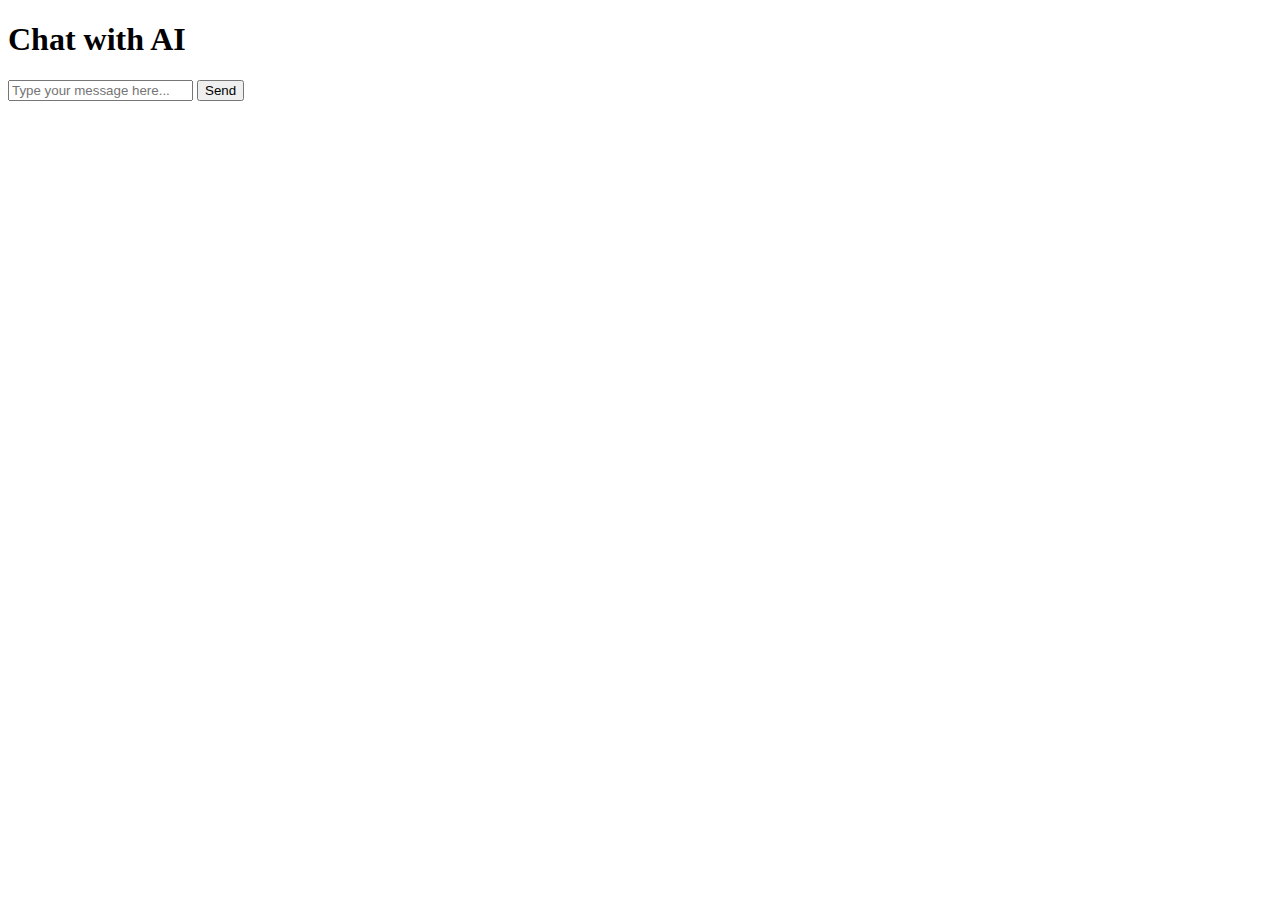
<file: index.html>
<!DOCTYPE html>
<html lang="en">
<head>
    <meta charset="UTF-8">
    <meta name="viewport" content="width=device-width, initial-scale=1.0">
    <title>Chat with AI</title>
</head>
<body>
    <h1>Chat with AI</h1>
    <input type="text" id="userInput" placeholder="Type your message here...">
    <button onclick="sendMessage()">Send</button>
    <div id="response"></div>

    <script>
        function sendMessage() {
            const userInput = document.getElementById('userInput').value;
            console.log(`User input: ${userInput}`);
            fetch('/chat', {
                method: 'POST',
                headers: {
                    'Content-Type': 'application/json'
                },
                body: JSON.stringify({ message: userInput })
            })
            .then(response => {
                if (!response.ok) {
                    throw new Error('Network response was not ok ' + response.statusText);
                }
                return response.json();
            })
            .then(data => {
                console.log(`AI response: ${data.response}`);
                document.getElementById('response').innerText = data.response;
            })
            .catch(error => {
                console.error('Error:', error);
                document.getElementById('response').innerText = 'An error occurred: ' + error;
            });
        }
    </script>
</body>
</html>
</file>
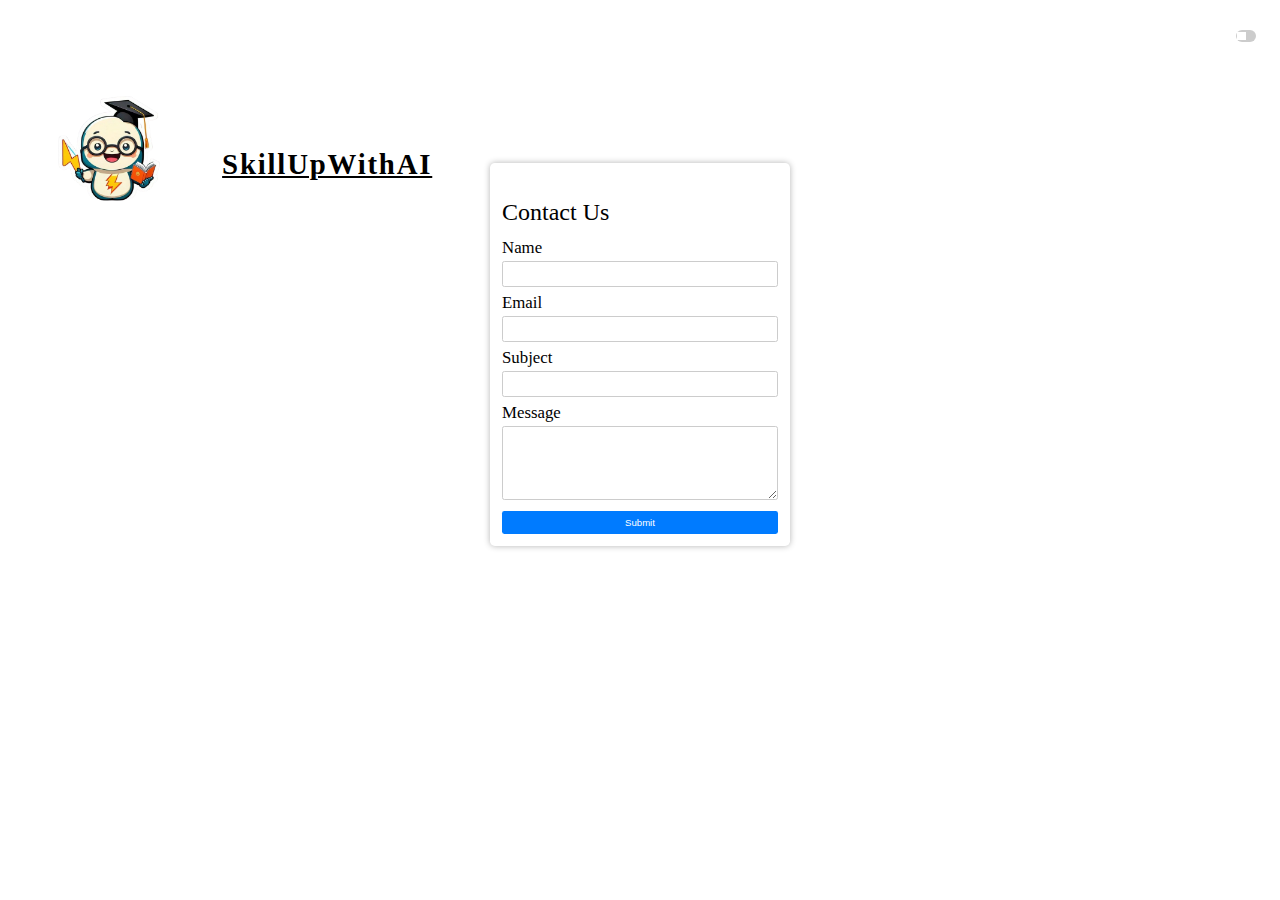
<file: contact.html>
<!DOCTYPE html>
<html lang="en">
<head>
    <meta charset="UTF-8">
    <meta name="viewport" content="width=device-width, initial-scale=1.0">
    <title>Registration Form with Dark/Light Mode</title>
    <link rel="stylesheet" href="style1.css">
</head>
<body>
    <header>
        <nav>
    <div class="logo">
        <img src="logo_1.png" alt="">
        <p><b><u>SkillUpWithAI</u></b></p>
    </div>
    
</nav><br><br></header>
    <div class="theme-switch">
        <label class="switch">
            <input type="checkbox" id="theme-toggle">
            <span class="slider round"></span>
        </label>
    </div>
    <div class="container">
        <p style="font-size: 40px;">Contact Us</p>
        <form action="/submit-form" method="post" style="font-size: 28px;">
            <label for="name">Name</label>
            <input type="text" id="name" name="name" required>

            <label for="email">Email</label>
            <input type="email" id="email" name="email" required>

            <label for="subject">Subject</label>
            <input type="text" id="subject" name="subject" required>

            <label for="message">Message</label>
            <textarea id="message" name="message" rows="5" required></textarea>

            <button type="submit">Submit</button>
        </form>
    </div>
    <script src="script.js"></script>
</body>
</html>
</file>
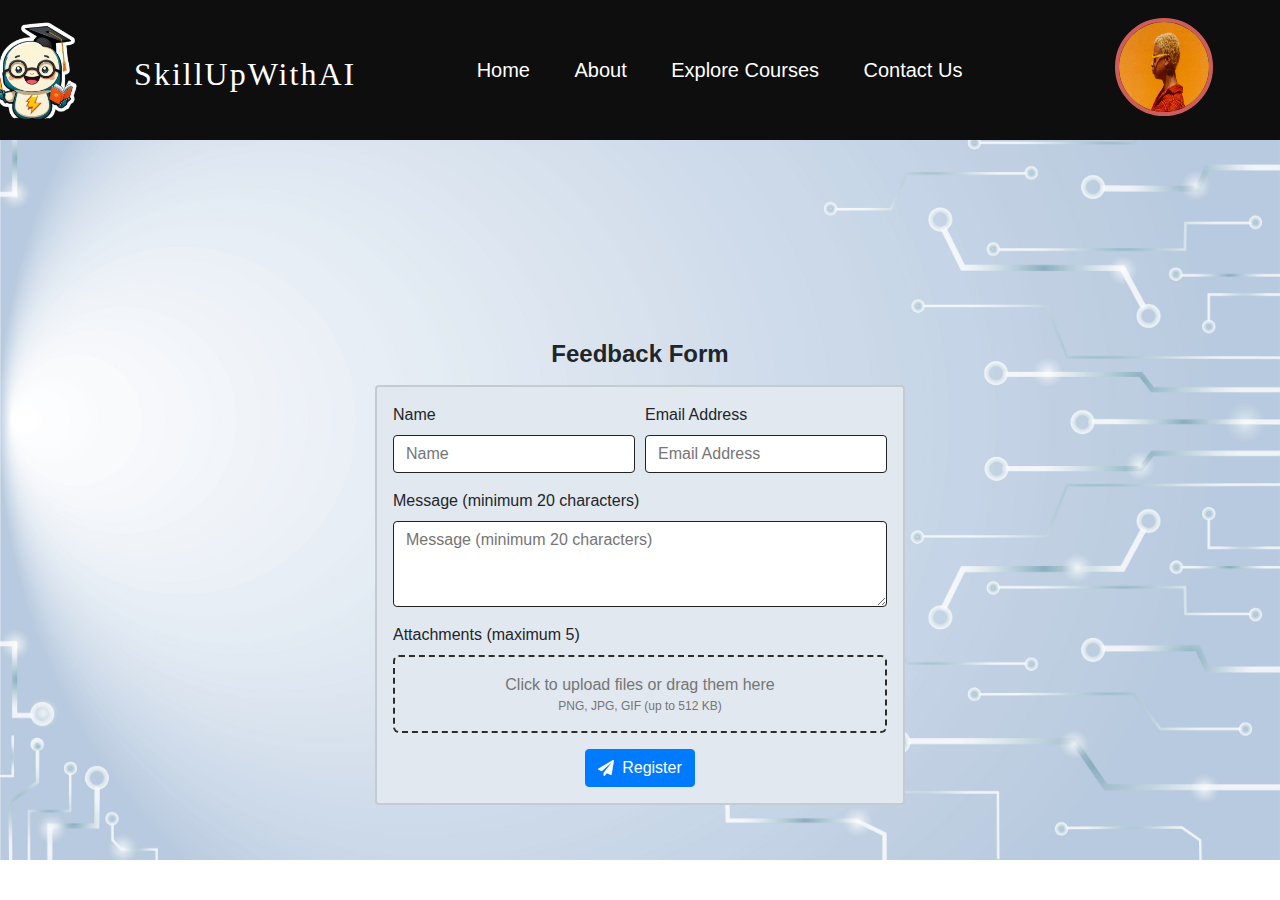
<file: feedback.html>
<!DOCTYPE html>
<html lang="en">
<head>
  <meta charset="utf-8">
  <title>Feedback Form</title>
  <link rel="stylesheet" href="form-processing.css">
</head>
<body>
  <header>
    <nav>
        <div class="logo">
            <img src="logo_1.png" alt="">
            <p>SkillUpWithAI</p>
        </div>
        <div class="menu">
            <a href="index.html">Home</a>
            <a href="#about">About</a>
            <a href="course.html">Explore Courses</a>
            <a href="contact.html">Contact Us</a>
        </div>
        <div class="dash">
          <a href="student_portal_dashboard_thumbnail.html"><img src="frame_19.jpeg"></a>
        </div>
    </nav>
</div>
</header>
  <div class="container">
    <h1 style="margin-top:200px;"><b>Feedback Form</b></h1>
    <div class="form-container form__wrapper">
      <!-- Feedback Form -->
      <form id="feedback-form" action="form-processing.php" enctype="multipart/form-data" novalidate>
        <div class="form-row">
          <!-- User Name -->
          <div class="form-group">
            <label for="name" class="control-label">Name</label>
            <input id="name" type="text" name="name" class="form-control" value="" placeholder="Name" minlength="2" maxlength="30" required="required" required>
            <div class="invalid-feedback"></div>
          </div>
          <!-- User Email -->
          <div class="form-group">
            <label for="email" class="control-label">Email Address</label>
            <input id="email" type="email" name="email" required="required" class="form-control" value="" placeholder="Email Address" aria-required>
            <div class="invalid-feedback"></div>
          </div>
        </div>
        <!-- User Message -->
        <div class="form-group">
          <label for="message" class="control-label">Message (minimum 20 characters)</label>
          <textarea id="message" name="message" class="form-control" rows="3" placeholder="Message (minimum 20 characters)" minlength="20" maxlength="500" required="required"></textarea>
          <div class="invalid-feedback"></div>
        </div>

        <!-- Attachments -->
        <div class="form-group form-attach" data-count="5">
          <div class="form-attach__label">Attachments (maximum <span class="form-attach__count">5</span>)</div>
          <div class="form-attach__wrapper">
            <input type="file" name="attach[]" multiple required>
            <div class="form-attach__description">
              <div>Click to upload files or drag them here</div>
              <div class="text-sm">PNG, JPG, GIF (up to 512 KB)</div>
            </div>
            <div class="form-attach__items"></div>
          </div>
          <div class="invalid-feedback"></div>
        </div>
        <center>
        <button type="submit" class="submit-btn"><a href="#" style="text-decoration: none; color:white;">Register</a></button>
</center>
              </form>
              <div class="form-success form-success_hide">
                <div class="form-success__message">Form submitted successfully. Click <button type="button" class="form-success__btn">here</button> if you need to submit another form.</div>
              </div>
              
              </div>
              
              <script>/*!
                * Форма обратной связи (https://github.com/itchief/feedback-form)
                * Описание: https://itchief.ru/php/feedback-form
                * Copyright 2016-2022 Alexander Maltsev
                * Licensed under MIT (https://github.com/itchief/feedback-form/blob/master/LICENSE)
                */
               
               class ItcSubmitForm {
               
                 static instances = [];
               
                 static getOrCreateInstance(target, config) {
                   const elForm = typeof target === 'string' ? document.querySelector(target) : target;
                   const found = this.instances.find(el => el.target === elForm);
                   if (found) {
                     return found.instance;
                   }
                   const form = new this(elForm, config);
                   this.instances.push({target: elForm, instance: form});
                   return this;
                 }
               
                 constructor(target, config = {}) {
                   this._attach = {
                     index: 0,
                     maxItems: config['attachMaxItems'] || 5,
                     maxFileSize: config['attachMaxFileSize'] || 512, // максимальный размер файла
                     ext: config['attachExt'] || ['jpg', 'jpeg', 'bmp', 'gif', 'png'], // дефолтные допустимые расширения для файлов
                     items: []
                   };
                   this._isCheckValidationOnClient = config['isCheckValidationOnClient'] !== false;
                   this._elForm = target;
                   this._init();
                 }
               
                 // проверка расширения файла
                 static _checkExt(filename, ext) {
                   // расширение файла
                   const extFile = filename.slice(((filename.lastIndexOf('.') - 1) >>> 0) + 2);
                   // проверка на соответствие допустимому
                   return ext.indexOf(extFile.toLowerCase()) !== -1;
                 }
               
                 // статический метод для получения шаблона form-attach__item
                 static _getAttachTemplate(id, file, target) {
                   const itemImg = target ? `<img class="form-attach__image" src="${target.result}" alt="${file.name}"></img>` : '';
                   return `<div class="form-attach__item" data-index="${id}" data-id="${id}">
                     ${itemImg}
                     <div class="form-attach__name">${file.name}</div>
                     <div class="form-attach__size">${(file.size / 1024).toFixed(1)}Кб</div>
                     <div class="form-attach__link" data-id="${id}">×</div>
                   </div>`;
                 }
               
                 // получение новой капчи
                 _reloadСaptcha() {
                   var captchaImg = this._elForm.querySelector('.form-captcha__image');
                   var captchaSrc = captchaImg.getAttribute('data-src');
                   var captchaPrefix = captchaSrc.indexOf('?id') !== -1 ? '&rnd=' : '?rnd=';
                   var captchaNewSrc = captchaSrc + captchaPrefix + new Date().getTime();
                   captchaImg.setAttribute('src', captchaNewSrc);
                 }
               
                 // установка статуса валидации
                 _setStateValidaion(input, state, message) {
                   const className = state === 'success' ? 'is-valid' : 'is-invalid';
                   const text = state === 'success' ? '' : message;
                   if (input.classList.contains('form-attach__item')) {
                     input.setAttribute('title', text);
                     input.classList.add(className);
                     return;
                   }
                   input.classList.remove('is-valid');
                   input.classList.remove('is-invalid');
                   input.closest('.form-group').querySelector('.invalid-feedback').textContent = '';
                   if (state === 'error' || state === 'success') {
                     input.classList.add(className);
                     input.closest('.form-group').querySelector('.invalid-feedback').textContent = text;
                   }
                 }
               
                 // валидация формы
                 _checkValidity() {
                   let valid = true;
                   // input, textarea
                   this._elForm.querySelectorAll('input, textarea').forEach(el => {
                     if (el.type === 'file') {
                       return;
                     }
                     if (el.checkValidity()) {
                       this._setStateValidaion(el, 'success');
                     } else {
                       this._setStateValidaion(el, 'error', el.validationMessage);
                       valid = false;
                     }
                   })
                   // attach
                   const elAttach = this._elForm.querySelector('.form-attach');
                   if (elAttach) {
                     elAttach.classList.remove('is-invalid');
                     elAttach.querySelector('.invalid-feedback').textContent = '';
                     const isRequired = elAttach.querySelector('[type="file"]').required;
                     if (isRequired && this._attach.items.length === 0) {
                       elAttach.classList.add('is-invalid');
                       elAttach.querySelector('.invalid-feedback').textContent = 'Заполните это поле.';
                     }
                   }
                   this._attach.items.forEach((item) => {
                     const elAttach = this._elForm.querySelector('.form-attach__item[data-index="' + item.index + '"]');
                     if (item.file.size > this._attach.maxFileSize * 1024) {
                       this._setStateValidaion(elAttach, 'error', `Размер файла больше ${this._attach.maxFileSize}Кб`);
                       valid = false;
                     } else if (!this.constructor._checkExt(item.file.name, this._attach.ext)) {
                       this._setStateValidaion(elAttach, 'error', 'Тип не является допустимым');
                       valid = false;
                     } else {
                       this._setStateValidaion(elAttach, 'success', '');
                     }
                   })
                   return valid;
                 }
               
                 // собираем данные для отправки на сервер
                 _getFormData() {
                   const formData = new FormData(this._elForm);
                   formData.delete('attach[]');
                   this._attach.items.forEach(item => {
                     formData.append('attach[]', item.file);
                   });
                   return formData;
                 };
               
                 // при получении успешного ответа от сервера
                 _successXHR(data) {
                   const elAttach = this._elForm.querySelector('.form-attach');
                   if (elAttach) {
                     elAttach.classList.remove('is-invalid');
                     elAttach.querySelector('.invalid-feedback').textContent = '';
                   }
                   this._elForm.querySelectorAll('input, textarea').forEach(el => {
                     this._setStateValidaion(el);
                   });
               
                   // при успешной отправки формы
                   if (data['result'] === 'success') {
                     this._elForm.dispatchEvent(new Event('itc.successSendForm', {bubbles: true}));
                     return;
                   }
               
                   this._elForm.querySelector('.form-error').classList.add('form-error_hide');
                   // this._elForm.querySelector('.form-error').classList.remove('form-error_hidden');
               
                   if (!Object.keys(data['errors']).length) {
                     this._elForm.querySelector('.form-error').textContent = 'При отправке сообщения произошла ошибка. Пожалуйста, попробуйте ещё раз позже.';
                   } else {
                     this._elForm.querySelector('.form-error').textContent = 'В форме содержатся ошибки!';
                   }
               
                   this._elForm.querySelector('.form-error').classList.remove('form-error_hide');
               
                   // выводим ошибки
                   for (let key in data['errors']) {
                     if (key === 'attach') {
                       const attachs = data['errors'][key];
                       if (typeof attachs === 'string') {
                         if (elAttach.querySelector('[type="file"]').required) {
                           elAttach.classList.add('is-invalid');
                           elAttach.querySelector('.invalid-feedback').textContent = attachs;
                         }
                       } else {
                         for (let attach in attachs) {
                           const index = this._attach.items[attach].index;
                           const elAttach = this._elForm.querySelector('.form-attach__item[data-index="' + index + '"]');
                           this._setStateValidaion(elAttach, 'error', attachs[attach]);
                         }
                       }
                     } else {
                       key === 'captcha' ? this._reloadСaptcha() : null;
                       const el = this._elForm.querySelector('[name="' + key + '"]');
                       el ? this._setStateValidaion(el, 'error', data['errors'][key]) : null;
                     }
                   }
                   // к полям, отвечающим требованиям, добавляем класс is-valid
                   this._elForm.querySelectorAll('.form-attach__item:not(.is-invalid), input:not(.is-invalid), textarea:not(.is-invalid)').forEach(el => {
                     this._setStateValidaion(el, 'success', '');
                   })
               
                   data['logs'].forEach((message) => {
                     console.log(message);
                   });
               
                   // устанавливаем фокус на не валидный элемент
                   const elInvalid = this._elForm.querySelector('.is-invalid');
                   if (elInvalid) {
                     if (elInvalid.classList.contains('form-attach')) {
                       elInvalid.querySelector('input[type="file"]').focus();
                     } else {
                       elInvalid.focus();
                     }
                   }
                 }
               
                 _errorXHR() {
                   this._elForm.querySelector('.form-error').classList.remove('d-none');
                 }
               
                 // отправка формы
                 _onSubmit() {
                   this._elForm.dispatchEvent(new Event('before-send'));
                   if (this._isCheckValidationOnClient) {
                     if (!this._checkValidity()) {
                       const elInvalid = this._elForm.querySelector('.is-invalid');
                       if (elInvalid) {
                         if (elInvalid.classList.contains('form-attach')) {
                           elInvalid.querySelector('input[type="file"]').focus();
                         } else {
                           elInvalid.focus();
                         }
                       }
                       return;
                     }
                   }
               
                   const submitWidth = this._elForm.querySelector('[type="submit"]').getBoundingClientRect().width;
                   const submitHeight = this._elForm.querySelector('[type="submit"]').getBoundingClientRect().height;
                   this._elForm.querySelector('[type="submit"]').textContent = '';
                   this._elForm.querySelector('[type="submit"]').disabled = true;
                   this._elForm.querySelector('[type="submit"]').style.width = `${submitWidth}px`;
                   this._elForm.querySelector('[type="submit"]').style.height = `${submitHeight}px`;
               
                   this._elForm.querySelector('.form-error').classList.add('form-error_hide');
               
                   var xhr = new XMLHttpRequest();
                   xhr.open('POST', this._elForm.action);
                   xhr.setRequestHeader('X-Requested-With', 'XMLHttpRequest');
                   xhr.responseType = 'json';
                   xhr.onload = () => {
                     this._elForm.querySelector('[type="submit"]').textContent = this._submitText;
                     this._elForm.querySelector('[type="submit"]').disabled = false;
                     this._elForm.querySelector('[type="submit"]').style.width = '';
                     this._elForm.querySelector('[type="submit"]').style.height = '';
                     if (xhr.status == 200) {
                       this._successXHR(xhr.response);
                     } else {
                       this._errorXHR();
                     }
                   }
                   xhr.send(this._getFormData());
                 };
               
                 // функция для инициализации
                 _init() {
                   const elFormAttachCount = this._elForm.querySelector('.form-attach__count');
                   elFormAttachCount ? elFormAttachCount.textContent = this._attach.maxItems : null;
                   this._submitText = this._elForm.querySelector('[type="submit"]').textContent;
                   this._addEventListener();
                 }
               
                 // добавляем обработчики для событий
                 _addEventListener() {
                   // обработка события submit
                   this._elForm.addEventListener('submit', (e) => {
                     e.preventDefault();
                     this._onSubmit();
                   });
                   // обработка события click
                   this._elForm.addEventListener('click', (e) => {
                     const target = e.target;
                     if (target.closest('.form-captcha__refresh')) {
                       e.preventDefault();
                       this._reloadСaptcha();
                     } else if (target.closest('.form-attach__link')) {
                       const el = target.closest('.form-attach__item');
                       const index = +el.dataset.index;
                       this._attach.items.forEach((item, i) => {
                         if (item['index'] === index) {
                           this._attach.items.splice(i, 1);
                           el.remove();
                           return;
                         }
                       });
                     }
                   })
                   // обработка события change
                   this._elForm.addEventListener('change', (e) => {
                     const target = e.target;
                     if (target.name !== 'attach[]') {
                       return;
                     }
                     for (let i = 0, length = target.files.length; i < length; i++) {
                       if (this._attach.items.length >= this._attach.maxItems) {
                         target.value = '';
                         break;
                       }
                       const index = this._attach.index++;
                       const file = target.files[i];
                       this._attach.items.push({
                         index,
                         file
                       });
                       if (file.type.match(/image.*/)) {
                         const reader = new FileReader();
                         reader.readAsDataURL(file);
                         reader.addEventListener('load', (e) => {
                           this._elForm.querySelector('.form-attach__items').innerHTML += this.constructor._getAttachTemplate(index, file, e.target);
                         });
                       } else {
                         this._elForm.querySelector('.form-attach__items').innerHTML += this.constructor._getAttachTemplate(index, file);
                       }
                     }
                     target.value = '';
                   });
                 }
                 // сброс формы
                 reset() {
                   if (this._elForm.querySelector('.form-error')) {
                     this._elForm.querySelector('.form-error').classList.add('form-error_hide');
                   }
                   this._elForm.reset();
                   this._elForm.querySelectorAll('input, textarea').forEach(el => {
                     this._setStateValidaion(el);
                   });
                   document.querySelector('[name="captcha"]') ? this._reloadСaptcha() : null;
                   if (this._elForm.querySelector('.form-attach')) {
                     this._attach['index'] = 0;
                     this._attach['items'] = [];
                     this._elForm.querySelector('.form-attach__items').textContent = '';
                     if (this._elForm.querySelector('.is-invalid')) {
                       this._elForm.querySelector('.is-invalid').classList.remove('is-invalid');
                     }
                   }
                 }
               }
               </script>
              <script>
                /*
                  attachMaxItems: 3,
                  attachMaxFileSize: 128,
                  attachExt: ['png', 'jpg']
                */
              
                ItcSubmitForm.getOrCreateInstance('form');
              
                document.addEventListener('itc.successSendForm', (e) => {
                  const el = e.target.closest('.form-container').querySelector('.form-success');
                  el.classList.remove('form-success_hide');
                });
              
                // when clicking on .form-success__btn
                document.querySelector('.form-success__btn').addEventListener('click', (e) => {
                  const el = e.target.closest('.form-container').querySelector('form');
                  const form = ItcSubmitForm.getOrCreateInstance(el);
                  form.reset();
                  e.target.closest('.form-container').querySelector('.form-success').classList.add('form-success_hide');
                });
              
              </script>
              </div>
              </div>
              </body>
              </html>
</file>
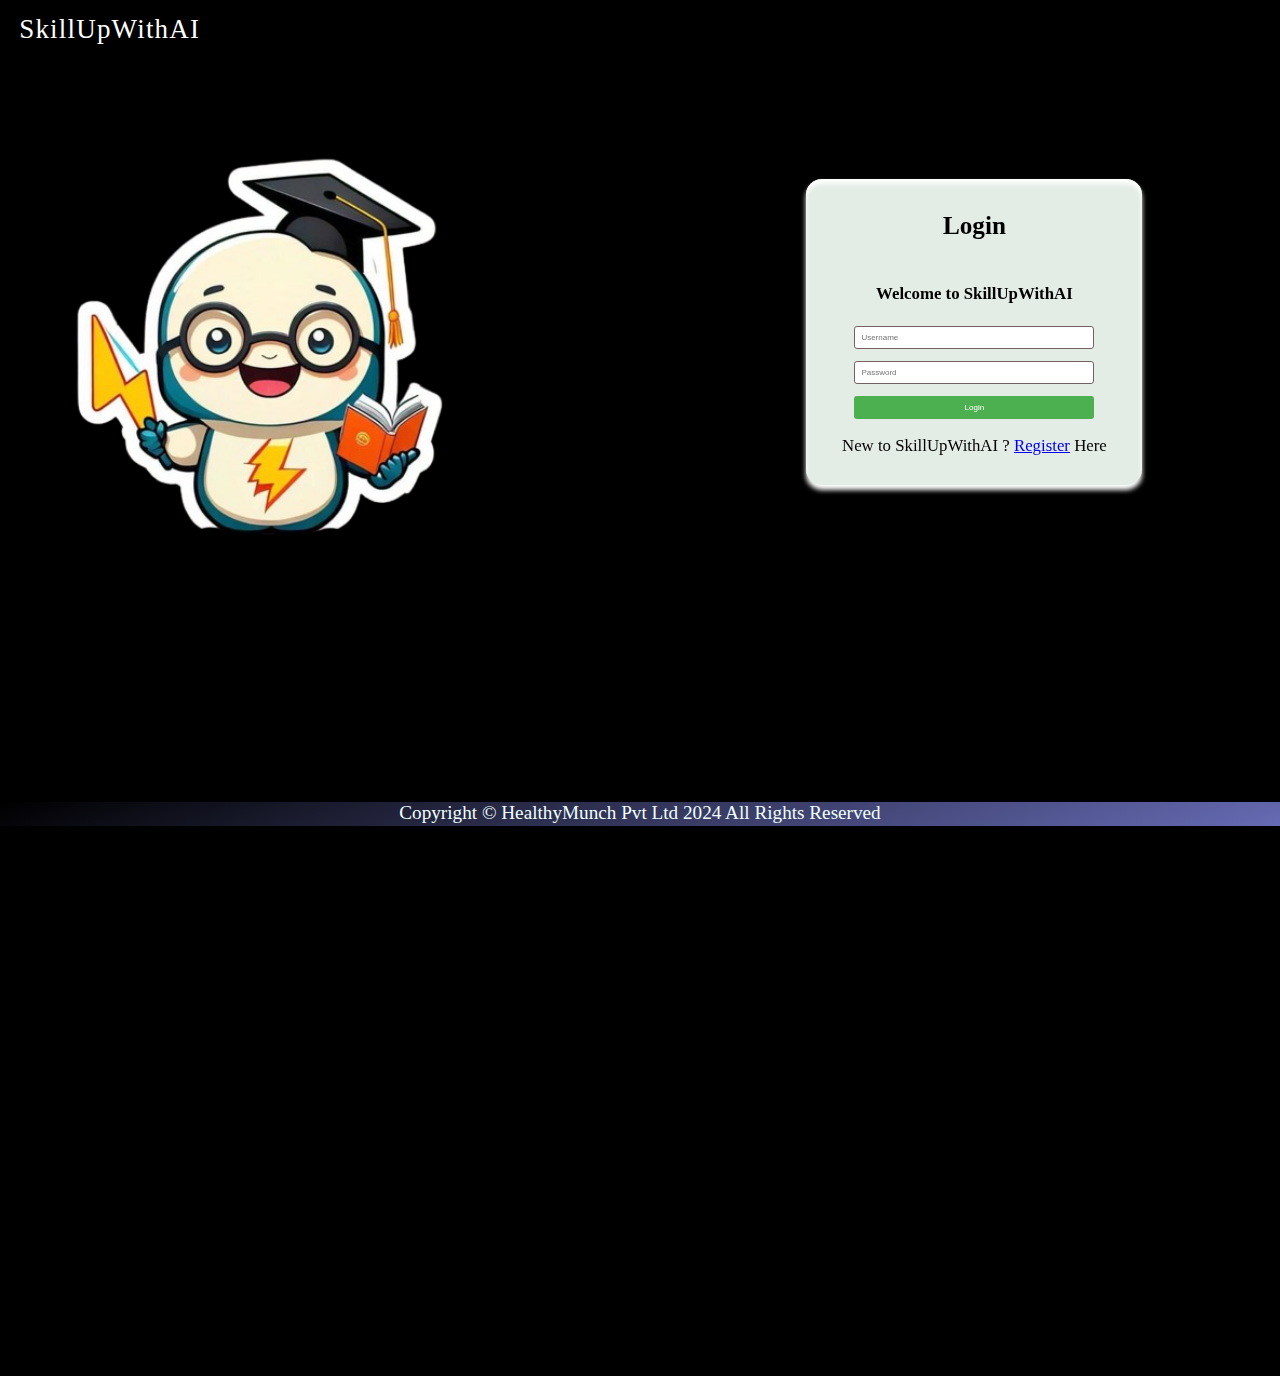
<file: login.html>
<!DOCTYPE html>
<html>
<head>
<style>
body {
  zoom: 0.6;
  margin: 0;
  background-color: black;
  font-family: 'Times New Roman', Times, serif;
}

.container {
  display: flex;
  height: 96vh;
}

.logo-section {
  background-color: black;
  width: 50%;
}


.login-section {
  background-color: rgb(15, 14, 14);
  width: 50%;
  padding: 30px;
  display: flex;
  flex-direction: column;
  justify-content: center;
  align-items: center;
}
.login{
  box-shadow: inset 0rem 0.5rem 0.5rem 0rem white, 0rem 0.5rem 0.5rem 0rem white;
  backdrop-filter: blur(0.1rem);
  font-size: 28px;
  width: 500px;
  height: 450px;
  background: rgb(228, 236, 230);
  border-radius: 5%;
  margin-top: 14%;
  margin-left: 13%;}

.login-form {
  display: flex;
  flex-direction: column;
  width: 100%;
  max-width: 400px;
}

.input-field {
  margin-bottom: 20px;
  padding: 10px;
  border: 1px solid #756161;
  border-radius: 5px;
}

.login-button {
  background-color: #4CAF50;
  color: white;
  padding: 12px 20px;
  border: none;
  border-radius: 5px;
  cursor: pointer;
}
.logo-section p{
    font-size: 1.5em;
    letter-spacing: 2px;
    color: white;
    margin-left: 2rem;
    margin-top: 1.5rem;
    font-size: 45px;
    font-family: 'Times New Roman', Times, serif;
  }
footer{    width: 100%;
}

.footerBox{
    background-color: #000000;
    background-image: linear-gradient(160deg, #000000 0%, #666bb4 100%); 
    width: 100%;
    text-align: center;
    min-height: 40px;
}

.footerBox p {
    color: azure;
    font-size: 2rem;
}
.login-button a{
  text-decoration: none;
  color: white;
}
.login-button a:hover{
  color: rgb(124, 82, 82);

}
</style>
</head>
<body>

<div class="container">
  <div class="logo-section">
    <p>SkillUpWithAI</p>
    <img src="logo_1.png" alt="Logo" width="900">
  </div>
  <div class="login-section login">
    <h2>Login</h2>
    <h4>Welcome to SkillUpWithAI</h4>
    <form class="login-form" id="login-form">
      <input type="text" class="input-field" placeholder="Username">
      <input type="password" class="input-field" placeholder="Password">
      <button type="button" class="login-button" onclick="redirectToDashboard()">Login</button>
    </form>
    <p>New to SkillUpWithAI ? <a href="register.html">Register</a> Here</p>
  </div>
</div>
<script>
function redirectToDashboard() {
  window.location.href = "student_portal_dashboard_thumbnail.html";
}
</script>
<br><br><br><br><br><br><br><br><br><br><br><br><br><br><br><br><br><br><br><br><br><br><br><br>
<footer>
  <div class="footerBox">
       <p>
           Copyright  &copy; HealthyMunch Pvt Ltd 2024 All Rights Reserved
       </p>
  </div>
</footer>
</body>
</html>
</file>
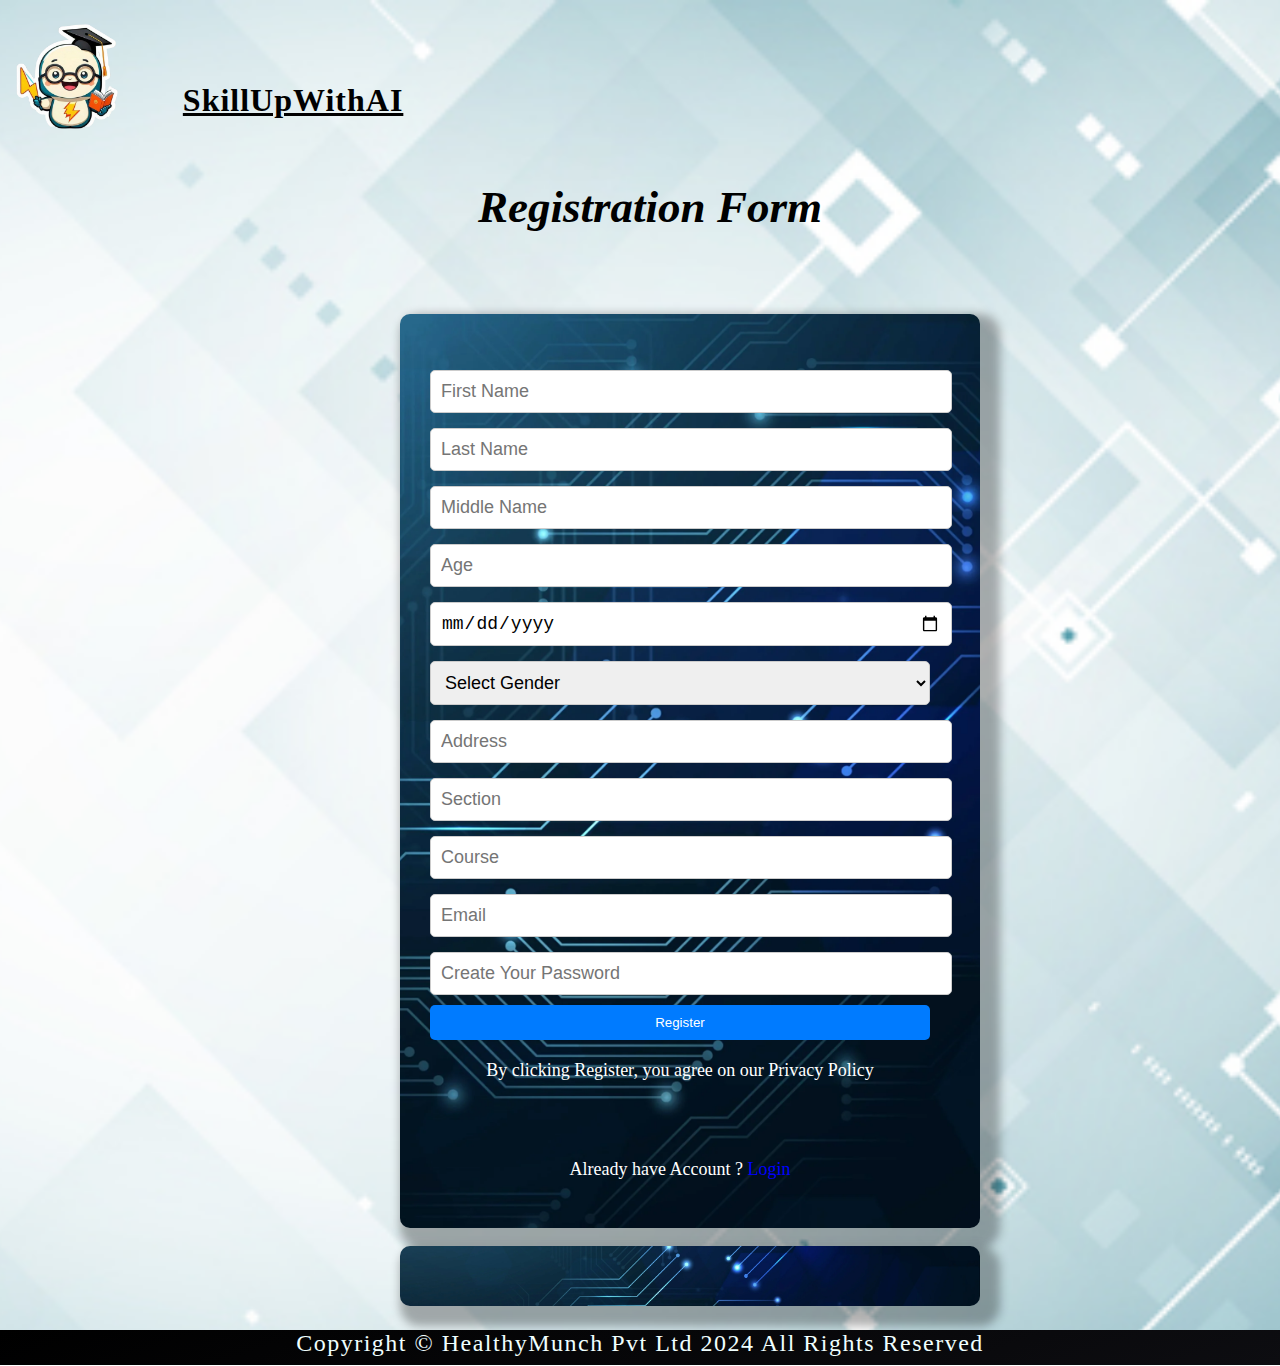
<file: register.html>
<!DOCTYPE html>
<html lang="en">
<head>
    <meta charset="UTF-8">
    <meta name="viewport" content="width=device-width, initial-scale=1.0">
    <title>Registration Form</title>
    <style>
        body{
            padding: 0;
            margin: 0;
            background-image: url('bg.jpg');
            background-size: cover; /* Add this line */
                background-position: center; /* Add this line */
                background-repeat: no-repeat; 
                font-family: 'Times New Roman', Times, serif;
        }
        .contain {
                font-family: 'Times New Roman', Times, serif;
                display: flex;
                justify-content: center;
                align-items: center;
                background-color: #f0f0f0;
                background-image: url('bg1.webp'); /* Add this line */
                background-size: cover; /* Add this line */
                background-position: center; /* Add this line */
                background-repeat: no-repeat; /* Add this line */
            
        }
        .form-container {
            justify-content: center;
            font-size: 18px;
            margin-left: 400px;
            background-color: mistyrose;
            border-radius: 10px;
            box-shadow: 10px 10px 10px 10px rgba(0.3, 0.3, 0.3, 0.3);
            padding: 30px;
            width: 500px;   
            padding-right: 50px; 
        }
        .form-container h1 {
            text-align: center;
            margin-top: 20px;
            color: goldenrod;
        }
        .form-container input[type="text"],
        .form-container input[type="number"],
        .form-container input[type="email"],
        .form-container input[type="date"],
        .form-container select,
        .form-container input[type="password"] {
            width: 100%;
            margin-right: 20px;
            font-size: 18px;
            padding: 10px;
            margin: 5px 0 10px 0;
            border: 1px solid #ccc;
            border-radius: 5px;
        }
        .form-container input[type="radio"] {
            margin: 0 5px;
        }
        .form-container label {
            display: block;
            margin: 5px 0;
        }
        .form-container .gender-label {
            display: inline-block;
            margin-right: 10px;
        }
        .form-container .submit-btn {
            background-color: #007BFF;
            color: #fff;
            border: none;
            padding: 10px 15px;
            text-align: center;
            display: block;
            width: 100%;
            border-radius: 5px;
            cursor: pointer;
        }
        .form-container .submit-btn:hover {
            background-color: #0056b3;
        }
        .form-container .privacy-policy {
            text-align: center;
            font-size: 18px;
            margin-top: 20px;
        }
        .logo{
            display: flex;
            margin-left: -55px;
          }
          .logo p{
            font-size: 2rem;
            letter-spacing: 1px;
            padding-top: 12%;
            padding-left: 9%;
            font-family: 'Times New Roman', Times, serif;
          }
          .logo img{
            width: 150px;
            height: 150px;
            margin-left: 50px;
          }
          nav{
            width: 100%;
            height: 100px;
            display: flex;
            color: black
          }
          footer{    width: 100%;
          }
          
          .footerBox{
              background-color: #000000;
              background-image: linear-gradient(160deg, #000000 0%, #0d0d11 100%); 
              width: 100%;
              text-align: center;
              min-height: 35px;
          }
          
          .footerBox p {
              color: azure;
              font-size: 24px;
              vertical-align: center;
              letter-spacing: 1.5px;
          }
          .form-group {
            margin-bottom: 20px;
        }

        .form-group label {
            display: block;
            margin-bottom: 5px;
        }

        .form-group select, .form-group input {
            width: 100%;
            padding: 10px;
            border: 1px solid #ddd;
            border-radius: 5px;
        }

        .form-group button {
            width: 100%;
            padding: 10px;
            background-color: #007bff;
            color: #fff;
            border: none;
            border-radius: 5px;
            cursor: pointer;
            font-size: 16px;
        }

        .form-group button:hover {
            background-color: #0056b3;
        }

        .content {
            display: none;
        }

        .content h2 {
            text-align: center;
            margin-bottom: 20px;
        }

        .content p {
            font-size: 18px;
            line-height: 1.6;
        }
    </style>
</head>
<body>
    <header>
        <nav>
    <div class="logo">
        <img src="logo_1.png" alt="">
        <p><b><u>SkillUpWithAI</u></b></p>
    </div>
</nav><br><br>
<center><p style="font-family: 'Times New Roman', Times, serif; font-size: 45px; margin-left:20px;"><b><i>Registration Form</i></b></p></center><br><br>
</header>
    <div class="form-container contain">
        <center>
            <div id="registration">
        <form><br>
            <input type="text" id="firstName" name="firstName" placeholder="First Name" required>
            <input type="text" id="lastName" name="lastName" placeholder="Last Name">
            <input type="text" id="middleName" name="middleName" placeholder="Middle Name" required>
            <input type="number" id="age" name="age" placeholder="Age" required>
            <input type="date" id="dob" name="DOB" placeholder="Date Of Birth" requird>
            <select id="gender" name="gender" required>
                <option value="" disabled selected required>Select Gender</option>
                <option value="male">Male</option>
                <option value="female">Female</option>
                <option value="other">Other</option>
            </select>
            <input type="text" id="address" name="address" placeholder="Address" required>
            <input type="text" id="section" name="section" placeholder="Section" required>
            <input type="text" id="course" name="course" placeholder="Course" required>
            <input type="email" id="email" name="email" placeholder="Email" required>
            <input type="password" id="password" name="password" placeholder="Create Your Password" required>
            <button class="submit-btn" type="button" onclick="showSelection()">Register</button>
            <div class="privacy-policy">
                <p style="color: white;">By clicking Register, you agree on our Privacy Policy</p>
            </div>
            <br><br>
            <p style="color: white;">Already have Account ? <a href="login.html" style="text-decoration: none; color: blue;">Login</a></p>
            </form></center>
            </div></div><br>
            <div class="form-container contain">
    <div id="selection" class="content">
        <center>
        <h1>Select Skills and Language</h1>
        <div class="form-group">
            <label style="color: white;" id="skill" for="skill"><b>Choose a skill:</b></label>
            <select id="skill">
                <option value="programming">Programming</option>
                <option value="design">Design</option>
                <option value="marketing">Marketing</option>
            </select>
        </div>
        <div class="form-group">
            <label style="color:white;" id="skill" for="language"><b>Choose a language:</b></label>
            <select id="language">
                <option value="hindi">Hindi</option>
                <option value="english">English</option>
                <option value="spanish">Spanish</option>
                <option value="french">French</option>
            </select>
        </div>
        <a href="skill.html"><button type="button" class="submit-btn" onclick="displayContent()">Submit</button></a>
    </div></center></div>

    <!-- Content Display -->
    <div id="contentDisplay" class="content">
        <h1>Content for You</h1>
        <div id="content">
            <!-- Dynamic content will be displayed here -->
        </div>
    </div>
</div>

<script>
    function showSelection() {
        // Hide the registration form and show the selection form
        document.getElementById('registration').style.display = 'none';
        document.getElementById('selection').style.display = 'block';
    }

    function displayContent() {
        // Get user selections
        const skill = document.getElementById('skill').value;
        const language = document.getElementById('language').value;

        // Generate content based on selections
        let content = `<h2>Your selected skill: ${skill.charAt(0).toUpperCase() + skill.slice(1)}</h2>`;
        content += `<p>This is the content related to ${skill} in ${language.charAt(0).toUpperCase() + language.slice(1)}.</p>`;

        // Show content and hide selection form
        document.getElementById('selection').style.display = 'none';
        document.getElementById('contentDisplay').style.display = 'block';
        document.getElementById('content').innerHTML = content;
    }
</script>
<footer>
    <div class="footerBox">
         <p>
             Copyright  &copy; HealthyMunch Pvt Ltd 2024 All Rights Reserved
         </p>
    </div></footer>
</body>
</html>
</file>
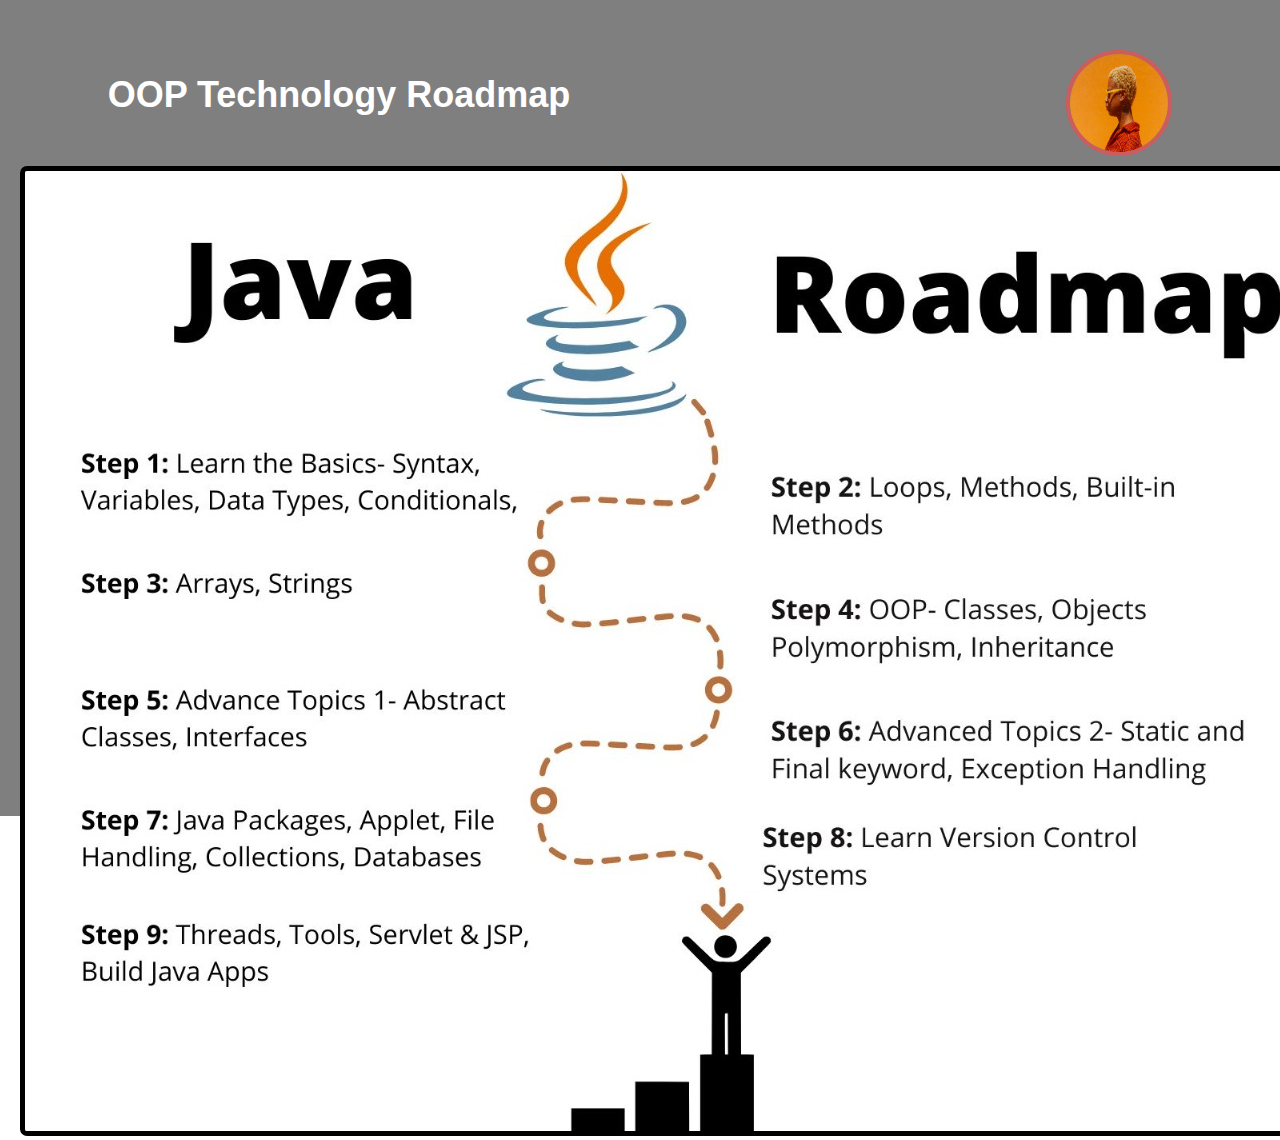
<file: roadmap.html>
<!DOCTYPE html>
<html lang="en">
<head>
    <meta charset="UTF-8">
    <meta name="viewport" content="width=device-width, initial-scale=1.0">
    <title>OOP Technology Roadmap</title>
    <style>
        body {
            font-family: Arial, sans-serif;
            margin: 0;
            padding: 0;
            background: url('https://cdn.dribbble.com/users/1668234/screenshots/11463230/media/43851d66112df1c174beb9475737eea8.gif') no-repeat center center fixed;
            background-size: cover;
            color: #fff;
        }
        .timeline-container {
            text-align: center;
            padding: 50px 20px;
            background: rgba(0, 0, 0, 0.5);
        }
        .timeline-container h1 {
            font-size: 36px;
            margin-bottom: 50px;
        }
        .navi{
            display: flex;
            justify-content: center;
            column-gap: 40%;
        }
        .dash img{
			border: 4px solid indianred;
			border-radius: 50%;
			height: 98px;
			width: 98px;
		  }
		  .dash img:hover{
			opacity: 2;
		  }
        .roadmap {
            position: relative;
            width: 100%;
            height: 600px;
        }
        .roadmap svg {
            position: absolute;
            top: 0;
            left: 0;
            width: 100%;
            height: 100%;
        }
        .roadmap-step {
            position: absolute;
            width: 200px;
            text-align: center;
            z-index: 2;
        }
        .roadmap-step .circle {
            width: 50px;
            height: 50px;
            background-color: #000;
            border: 3px solid #fff;
            border-radius: 50%;
            margin: 0 auto;
            position: relative;
            z-index: 3;
        }
        .roadmap-step h3 {
            font-size: 20px;
            margin: 10px 0;
            position: relative;
            z-index: 2;
        }
        .roadmap-step p {
            font-size: 16px;
            position: relative;
            z-index: 2;
        }
        .roadmap img{
            border: 5px solid black;
            border-radius: 7px;
        }
        .step1 { top: 50px; left: 5%; }
        .step2 { top: 150px; left: 25%; }
        .step3 { top: 250px; left: 45%; }
        .step4 { top: 150px; left: 65%; }
        .step5 { top: 50px; left: 85%; }
    </style>
</head>
<body>
    <div class="timeline-container">
        <div class="navi">
        <h1>OOP Technology Roadmap</h1>
        <div class="dash">
            <a href="student_portal_dashboard_thumbnail.html"><img src="frame_19.jpeg"></a>
          </div></div>
        <div class="roadmap">
            <img src="roadmap.jpg" alt="roadmap">
            </div>
        </div>
    </div>
</body>
</html>
</file>
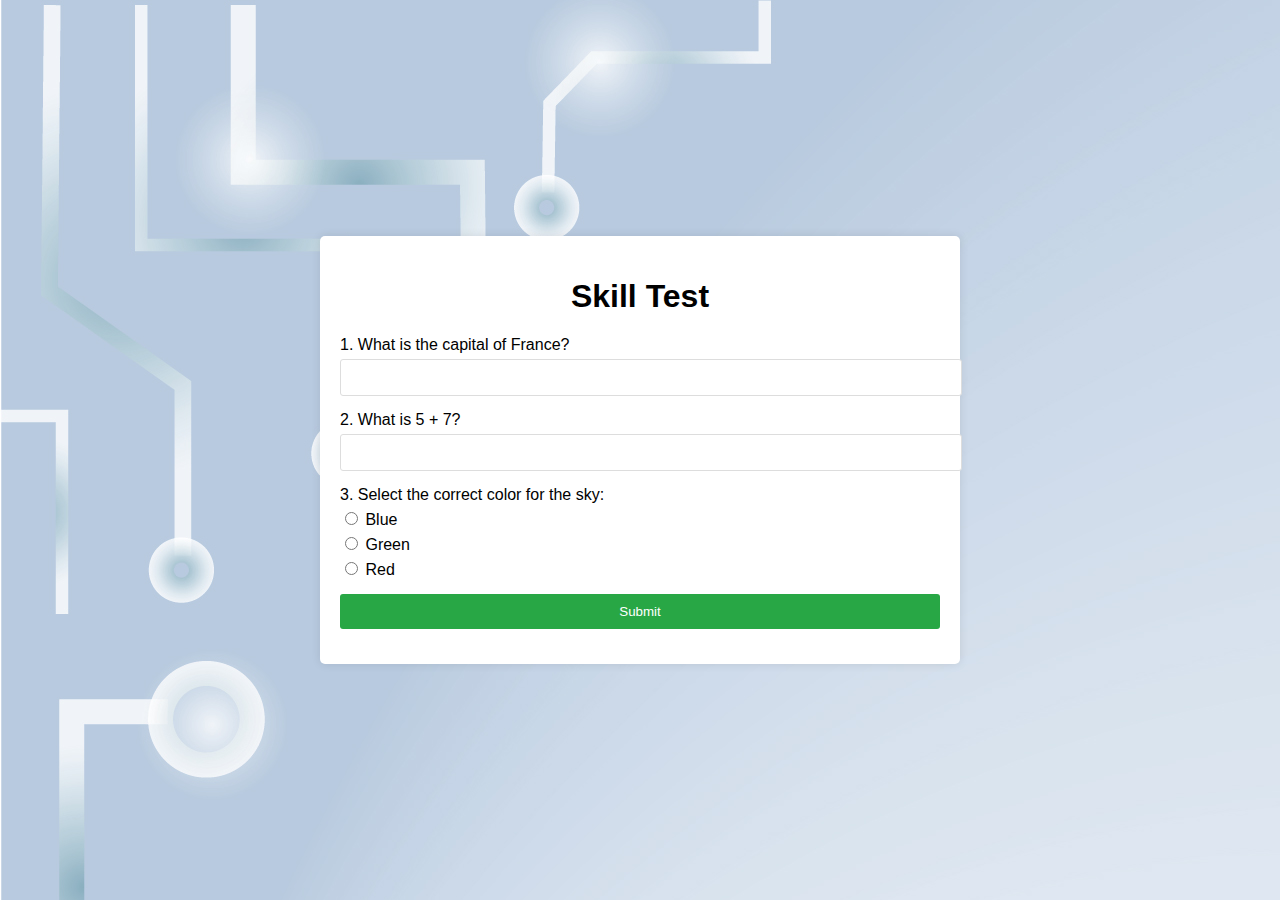
<file: skill.html>
<!DOCTYPE html>
<html lang="en">
<head>
    <meta charset="UTF-8">
    <meta name="viewport" content="width=device-width, initial-scale=1.0">
    <title>Skill Test</title>
    <style>
        body {
            font-family: Arial, sans-serif;
            margin: 0;
            padding: 0;
            background-color: #f0f0f0;
            display: flex;
            justify-content: center;
            align-items: center;
            height: 100vh;
            background-image: url('bg12.jpg');
        }

        .container {
            background-color: #fff;
            padding: 20px;
            border-radius: 5px;
            box-shadow: 0 0 10px rgba(0, 0, 0, 0.1);
            width: 100%;
            max-width: 600px;
        }

        h1 {
            text-align: center;
        }

        .question {
            margin-bottom: 15px;
        }

        .question label {
            display: block;
            margin-bottom: 5px;
        }

        .question input {
            width: 100%;
            padding: 10px;
            border: 1px solid #ddd;
            border-radius: 3px;
        }

        .question input[type="radio"] {
            width: auto;
        }

        .question input[type="submit"] {
            background-color: #28a745;
            color: #fff;
            border: none;
            padding: 10px 15px;
            border-radius: 3px;
            cursor: pointer;
        }

        .question input[type="submit"]:hover {
            background-color: #218838;
        }

        .result {
            display: none;
            margin-top: 20px;
        }

        .result p {
            font-size: 18px;
            font-weight: bold;
        }
    </style>
</head>
<body>
    <div class="container">
        <h1>Skill Test</h1>
        <form id="skill-test-form">
            <div class="question">
                <label>1. What is the capital of France?</label>
                <input type="text" id="question1" required>
            </div>
            <div class="question">
                <label>2. What is 5 + 7?</label>
                <input type="number" id="question2" required>
            </div>
            <div class="question">
                <label>3. Select the correct color for the sky:</label>
                <label><input type="radio" name="color" value="blue" required> Blue</label>
                <label><input type="radio" name="color" value="green"> Green</label>
                <label><input type="radio" name="color" value="red"> Red</label>
            </div>
            <div class="question">
                <input type="submit" value="Submit">
            </div>
        </form>
        <div class="result" id="result">
            <p id="result-text"></p>
        </div>
    </div>

    <script>
        document.getElementById('skill-test-form').addEventListener('submit', function(event) {
            event.preventDefault();

            // Get form values
            const question1 = document.getElementById('question1').value.trim().toLowerCase();
            const question2 = parseInt(document.getElementById('question2').value.trim(), 10);
            const color = document.querySelector('input[name="color"]:checked');

            let score = 0;

            // Check answers
            if (question1 === 'paris') score++;
            if (question2 === 12) score++;
            if (color && color.value === 'blue') score++;

            // Display result
            const resultText = document.getElementById('result-text');
            if (score === 3) {
                resultText.textContent = 'Congratulations! You got all the answers right!';
                window.location.href = 'roadmap.html'; // Redirect to roadmap.html
            } else {
                resultText.textContent = `You got ${score} out of 3 questions right.`;
                document.getElementById('result').style.display = 'block';
            }
        });
    </script>
</body>
</html>
</file>
<file: style1.css>
:root {
    --background-color: #fff;
    --text-color: #000;
    --input-background: #fff;
    --input-border: #ccc;
    --button-background: #007BFF;
    --button-hover: #0056b3;
    --form-background: #fff;
}

body.dark-mode {
    --background-color: #121212;
    --text-color: #ffffff;
    --input-background: #333;
    --input-border: #555;
    --button-background: #1a73e8;
    --button-hover: #174ea6;
    --form-background: #1e1e1e;
}
.dash img{
    border: 4px solid indianred;
    border-radius: 50%;
    height: 98px;
    width: 98px;
  }
body {
    zoom: 0.6;
    margin-top: 140px;
    font-family: 'Times New Roman', Times, serif;
    background-color: var(--background-color);
    color: var(--text-color);
    display: flex;
    justify-content: center;
    align-items: center;
    height: 100vh;
}

.container {
    background-color: var(--form-background);
    padding: 20px;
    box-shadow: 0 0 10px rgba(0, 0, 0, 0.3);
    border-radius: 8px;
    width: 100%;
    max-width: 500px;
    box-sizing: border-box;
}
.header {
    background-color: var(--background-color);
    padding: 10px;
    text-align: center;
    box-shadow: var(--box-shadow);
}
.logo{
    display: flex;
    margin-left: -55px;
  }
  .logo p{
    font-size: 3rem;
    color: var(--text-color);
    letter-spacing: 3px;
    padding-top: 12%;
    padding-left: 9%;
    font-family: 'Times New Roman', Times, serif;
  }
  .logo img{
    width: 250px;
    height: 250px;
    margin-left: 50px;
  }
  nav{
    width: 100%;
    height: 100px;
    display: flex;
    margin-top: -470px;
    margin-left: -750px;
  }
p {
    margin-bottom: 20px;
    color: var(--text-color);
}

label {
    display: block;
    margin-bottom: 5px;
    color: var(--text-color);
}

input, textarea {
    width: 100%;
    font-size: 18px;
    padding: 10px;
    margin-bottom: 10px;
    border: 1px solid var(--input-border);
    border-radius: 4px;
    box-sizing: border-box;
    background-color: var(--input-background);
    color: var(--text-color); /* added this line */
}
body.dark-mode input, body.dark-mode textarea {
    background-color: #444; /* dark gray background */
    color: #fff; /* white text color */
}

button {
    width: 100%;
    padding: 10px;
    background-color: var(--button-background);
    border: none;
    border-radius: 4px;
    color: #fff;
    font-size: 16px;
    cursor: pointer;
}

button:hover {
    background-color: var(--button-hover);
}

.theme-switch {
    position: absolute;
    top: 50px;
    right: 40px;
}
.switch input:checked +.slider {
    background-color: #2196F3;
    border: 2px solid white;
    border-radius: 20px;
    
}

.switch input:checked +.slider:before {
    transform: translateX(16px);
    border: 2px solid black;
    border-radius: 20px;
    
}
.switch {
    position: relative;
    display: inline-block;
    width: 34px;
    height: 20px;
}

.switch input {
    opacity: 0;
    width: 0;
    height: 0;
}
.sidebar {
    background-color: var(--form-background);
    padding: 20px;
    width: 200px;
    box-shadow: var(--box-shadow);
    border-radius: 8px;
}
.card {
    background-color: var(--form-background);
    padding: 20px;
    width: 100%;
    max-width: 300px;
    box-shadow: var(--box-shadow);
    border-radius: 8px;
    margin-bottom: 20px;
}

.card:hover {
    box-shadow: 0 0 10px rgba(0, 0, 0, 0.4);
}
.slider {
    position: absolute;
    cursor: pointer;
    top: 0;
    left: 0;
    right: 0;
    bottom: 0;
    background-color: #ccc;
    transition:.4s;
    border-radius: 34px;
}

.slider:before {
    position: absolute;
    content: "";
    height: 14px;
    width: 14px;
    left: 3px;
    bottom: 3px;
    background-color: white;
}
.footer {
    background-color: var(--background-color);
    padding: 10px;
    text-align: center;
    box-shadow: var(--box-shadow);
}
</file>
<file: form-processing.css>
*,
*::before,
*::after {
  box-sizing: border-box;
}

.d-none {
  display: none !important;
}

html {
  font-family: sans-serif;
  line-height: 1.15;
  -webkit-text-size-adjust: 100%;
  -webkit-tap-highlight-color: rgba(0, 0, 0, 0);
}

body {
  margin: 0;
  font-family: -apple-system, BlinkMacSystemFont, "Segoe UI", Roboto, "Helvetica Neue", Arial, "Noto Sans", sans-serif, "Apple Color Emoji", "Segoe UI Emoji", "Segoe UI Symbol", "Noto Color Emoji";
  font-size: 1rem;
  font-weight: 400;
  line-height: 1.5;
  color: #212529;
  background-image: url('bg12.jpg');
  background-size: cover;
  background-position: center;
  background-repeat: no-repeat;
  text-align: left;
  background-color: #fff;
}

label {
  display: inline-block;
  margin-bottom: 0.5rem;
}

button {
  border-radius: 0;
}

input,
button,
select,
optgroup,
textarea {
  margin: 0;
  font-family: inherit;
  font-size: inherit;
  line-height: inherit;
}

button,
input {
  overflow: visible;
}

button,
select {
  text-transform: none;
}

select {
  word-wrap: normal;
}

button,
[type="button"],
[type="reset"],
[type="submit"] {
  -webkit-appearance: button;
}

button:not(:disabled),
[type="button"]:not(:disabled),
[type="reset"]:not(:disabled),
[type="submit"]:not(:disabled) {
  cursor: pointer;
}

button::-moz-focus-inner,
[type="button"]::-moz-focus-inner,
[type="reset"]::-moz-focus-inner,
[type="submit"]::-moz-focus-inner {
  padding: 0;
  border-style: none;
}

input[type="radio"],
input[type="checkbox"] {
  box-sizing: border-box;
  padding: 0;
}

input[type="date"],
input[type="time"],
input[type="datetime-local"],
input[type="month"] {
  -webkit-appearance: listbox;
}

textarea {
  overflow: auto;
  resize: vertical;
}

.container {
  padding-right: 15px;
  padding-left: 15px;
  margin-right: auto;
  margin-left: auto;
  max-width: 560px;
}
header{
  display: flex;
  background-color: #000000;
}
nav{
  background-color: rgb(13, 14, 13);
  width: 100%;
  height: 100hv;
  color: rgb(226, 231, 231);
  display: flex;
  justify-content: space-around;
  align-items: center;
}
.logo{
  display: flex;
  margin-left: -105px;
}
.logo p{
  font-size: 2rem;
  letter-spacing: 2px;
  color: white;
  padding-top: 5%;
  padding-left: 9%;
  font-family: 'Times New Roman', Times, serif;
}
.logo img{
  width: 140px;
  height: 140px;
}
.menu a{
  text-decoration: none;
  color: white;
  padding: 10px 20px;
  font-size: 20px;
  position: relative;
}
.menu a:before{
  content: '';
  position: absolute;
  top: 0;
  left: 0;
  width: 0%;
  height: 100%;
  border-bottom: 2px solid indianred;
  transition: 0.4s linear;
}

.menu a:hover::before{
  width:90%;
}
.dash img{
  border: 4px solid indianred;
  border-radius: 50%;
  height: 98px;
  width: 98px;
}
.dash img:hover{
  opacity: 2;
}
.menu a:hover{
  color: rgb(186, 199, 75);
}
h1 {
  margin-top: 0;
  margin-bottom: 1rem;
  font-size: 1.5rem;
  font-weight: 500;
  line-height: 1.2;
  text-align: center;
}

.form__wrapper {
  position: relative;
  background-color: rgb(225, 232, 239);
  padding: 1rem;
  border: 2px solid rgba(0, 0, 0, .125);
  border-radius: 4px;
  margin-bottom: 2rem;
}

.form-row {
  display: -ms-flexbox;
  display: flex;
  -ms-flex-wrap: wrap;
  flex-wrap: wrap;
  margin-right: -5px;
  margin-left: -5px;
}

@media (min-width: 576px) {
  .form-row>.form-group {
    -ms-flex: 0 0 50%;
    flex: 0 0 50%;
    max-width: 50%;
    padding-right: 5px;
    padding-left: 5px;
  }
}

.form-group {
  margin-bottom: 1rem;
}

.form-control {
  display: block;
  width: 100%;
  height: calc(1.5em + .75rem + 2px);
  padding: .375rem .75rem;
  font-size: 1rem;
  font-weight: 400;
  line-height: 1.5;
  color: #495057;
  background-color: #fff;
  background-clip: padding-box;
  border: 1px solid #212324;
  border-radius: .25rem;
  transition: border-color .15s ease-in-out, box-shadow .15s ease-in-out;
}

.form-control:focus {
  color: #495057;
  background-color: #fff;
  border-color: #80bdff;
  outline: 0;
  box-shadow: 0 0 0 0.2rem rgba(0, 123, 255, .25);
}

label {
  display: inline-block;
  margin-bottom: .5rem;
}

.invalid-feedback {
  display: none;
  width: 100%;
  margin-top: .25rem;
  font-size: 80%;
  color: #dc3545;
}

input[type=checkbox],
input[type=radio] {
  box-sizing: border-box;
  padding: 0;
}

textarea.form-control {
  overflow: auto;
  resize: vertical;
  height: auto;
}

/* Стили для секции, с помощью которой можно добавить к форме файлы */
.form-attach__label {
  margin-bottom: 0.5rem;
}

.form-attach__wrapper {
  position: relative;
  border: 2px dashed #2e2b2b;
  border-radius: 0.375rem;
  min-height: 50px;
}

.is-invalid .form-attach__wrapper {
  border-color: #dc3545;
}

.form-attach__wrapper input {
  position: absolute;
  top: 0;
  left: 0;
  bottom: 0;
  width: 100%;
  filter: alpha(opacity=0);
  opacity: 0;
  outline: none;
  cursor: pointer;
  display: block;
}

.form-attach__description {
  text-align: center;
  padding: 1rem 0.5rem;
  color: #757575;
}

.form-attach__items {
  display: flex;
  flex-wrap: wrap;
}

.form-attach__item {
  flex: 0 0 25%;
  overflow: hidden;
  flex: 0 1 calc((100% / 4) - 0.5rem);
  margin: 0.25rem;
  font-size: 0.75rem;
  border: 1px solid #eee;
  padding: 1.625rem 0.25rem;
  border-radius: 0.25rem;
  position: relative;
  min-height: 100%;
  display: flex;
  flex-direction: column;
  align-items: center;
  justify-content: center;
}

.form-attach__image {
  display: block;
  max-width: 100%;
  height: auto;
  margin-top: auto;
  margin-left: auto;
  margin-right: auto;
  border: 1px solid #eee;
}

.form-attach__name {
  margin-top: auto;
  max-width: 100%;
  overflow: hidden;
  word-wrap: break-word;
  color: #757575;
  text-align: center;
}

.form-attach__size {
  position: absolute;
  bottom: 0;
  left: 0;
  right: 0;
  padding: 3px 6px;
  font-weight: bold;
  text-align: right;
}

.form-attach__link {
  position: absolute;
  top: 0;
  right: 0;
  padding: 0 .375rem 0.5rem;
  color: inherit;
  cursor: pointer;
  float: right;
  font-size: 1.5rem;
  font-weight: 700;
  line-height: 1;
  color: #000;
  text-shadow: 0 1px 0 #fff;
  opacity: .5;
}

.form-attach__item.is-valid {
  border-color: #28a745;
}

.form-attach__item.is-invalid {
  border-color: #dc3545;
}

.text-sm {
  font-size: 0.75rem;
}

/* Стили секции, в которой выводится капча */
.form-captcha {
  display: flex;
  align-items: center;
  margin-bottom: 2rem;
}

.form-captcha__image {
  border-radius: 4px;
  margin-right: 0.5rem;
}

.form-captcha__refresh {
  padding: 0.5rem 0.75rem;
  line-height: 1;
  border: 1px solid #ced4da;
  margin-right: 0.5rem;
  border-radius: 4px;
  cursor: pointer;
}

.form-captcha__refresh:hover {
  background-color: #eee;
}

.form-captcha__input {
  flex-grow: 1;
  position: relative;
  margin-bottom: 0;
}

@media (max-width: 400px) {
  .form-captcha {
    flex-wrap: wrap;
  }

  .form-captcha__input {
    min-width: 200px;
    margin-top: 0.5rem;
  }
}

.form-captcha__input .invalid-feedback {
  position: absolute;
  bottom: -1.5rem;
}

/* CSS для секции "Пользовтельское соглашение" */
.form-check {
  display: block;
  min-height: 1.5rem;
  padding-left: 1.5em;
}

.form-check-input.is-invalid,
.was-validated .form-check-input:invalid {
  border-color: #dc3545;
}

.form-check-input {
  width: 1em;
  height: 1em;
  margin-top: 0.25em;
  vertical-align: top;
  background-color: #fff;
  background-repeat: no-repeat;
  background-position: center;
  background-size: contain;
  border: 1px solid rgba(0, 0, 0, .25);
  border-radius: 0.25em;
  -webkit-appearance: none;
  -moz-appearance: none;
  appearance: none;
  -webkit-print-color-adjust: exact;
  color-adjust: exact;
}

.form-check .form-check-input {
  float: left;
  margin-left: -1.5em;
}

.form-check-input.is-invalid~.form-check-label,
.was-validated .form-check-input:invalid~.form-check-label {
  color: #dc3545;
}

.form-check-input:checked[type=checkbox] {
  background-image: url("data:image/svg+xml,%3csvg xmlns='http://www.w3.org/2000/svg' viewBox='0 0 20 20'%3e%3cpath fill='none' stroke='%23fff' stroke-linecap='round' stroke-linejoin='round' stroke-width='3' d='M6 10l3 3l6-6'/%3e%3c/svg%3e");
}

.form-check-input:checked {
  border-color: #9e9e9e;
  background-color: #9e9e9e;
}

.form-check-label {
  margin-bottom: 0;
}

.is-invalid~.invalid-feedback,
.is-invalid~.invalid-tooltip,
.was-validated :invalid~.invalid-feedback,
.was-validated :invalid~.invalid-tooltip {
  display: block;
}

.invalid-feedback {
  display: none;
  width: 100%;
  margin-top: 0.25rem;
  font-size: .875em;
  color: #dc3545;
}




.custom-control {
  position: relative;
  display: block;
  min-height: 1.5rem;
  padding-left: 1.5rem;
}

.custom-control-input {
  position: absolute;
  z-index: -1;
  opacity: 0;
}

.custom-control-label {
  position: relative;
  margin-bottom: 0;
  vertical-align: top;
}

.custom-checkbox .custom-control-label::before {
  border-radius: .25rem;
}

.custom-control-label::before {
  transition: background-color .15s ease-in-out, border-color .15s ease-in-out, box-shadow .15s ease-in-out;
}

.custom-control-label::before {
  position: absolute;
  top: .25rem;
  left: -1.5rem;
  display: block;
  width: 1rem;
  height: 1rem;
  pointer-events: none;
  content: "";
  background-color: #fff;
  border: #adb5bd solid 1px;
}

.custom-control-label::after {
  position: absolute;
  top: .25rem;
  left: -1.5rem;
  display: block;
  width: 1rem;
  height: 1rem;
  content: "";
  background: no-repeat 50%/50% 50%;
}

.custom-checkbox .custom-control-input:checked~.custom-control-label::after {
  background-image: url("data:image/svg+xml,%3csvg xmlns='http://www.w3.org/2000/svg' viewBox='0 0 8 8'%3e%3cpath fill='%23fff' d='M6.564.75l-3.59 3.612-1.538-1.55L0 4.26 2.974 7.25 8 2.193z'/%3e%3c/svg%3e");
}

.custom-control-label::after {
  position: absolute;
  top: .25rem;
  left: -1.5rem;
  display: block;
  width: 1rem;
  height: 1rem;
  content: "";
  background: no-repeat 50%/50% 50%;
}

.custom-control-input:checked~.custom-control-label::before {
  color: #fff;
  border-color: #007bff;
  background-color: #007bff;
}

.custom-control-input:focus~.custom-control-label::before {
  box-shadow: 0 0 0 0.2rem rgba(0, 123, 255, 0.25);
}

.custom-control-input:focus:not(:checked)~.custom-control-label::before {
  border-color: #80bdff;
}

.custom-control-input:active~.custom-control-label::before {
  color: #fff;
  background-color: #b3d7ff;
  border-color: #b3d7ff;
}

.form-agreement label {
  font-size: 0.875rem;
}

/* CSS для индикации полей форме при их валидности */
.form-control.is-valid {
  border-color: #28a745;
  padding-right: calc(1.5em + .75rem);
  background-image: url("data:image/svg+xml,%3csvg xmlns='http://www.w3.org/2000/svg' viewBox='0 0 8 8'%3e%3cpath fill='%2328a745' d='M2.3 6.73L.6 4.53c-.4-1.04.46-1.4 1.1-.8l1.1 1.4 3.4-3.8c.6-.63 1.6-.27 1.2.7l-4 4.6c-.43.5-.8.4-1.1.1z'/%3e%3c/svg%3e");
  background-repeat: no-repeat;
  background-position: center right calc(.375em + .1875rem);
  background-size: calc(.75em + .375rem) calc(.75em + .375rem);
}

textarea.form-control.is-valid {
  padding-right: calc(1.5em + .75rem);
  background-position: top calc(.375em + .1875rem) right calc(.375em + .1875rem);
}

.form-control.is-valid:focus {
  border-color: #28a745;
  box-shadow: 0 0 0 0.2rem rgba(40, 167, 69, .25);
}

/* CSS для индикации полей форме при их не валидности */
.form-control.is-invalid {
  border-color: #dc3545;
  padding-right: calc(1.5em + .75rem);
  background-image: url("data:image/svg+xml,%3csvg xmlns='http://www.w3.org/2000/svg' fill='%23dc3545' viewBox='-2 -2 7 7'%3e%3cpath stroke='%23dc3545' d='M0 0l3 3m0-3L0 3'/%3e%3ccircle r='.5'/%3e%3ccircle cx='3' r='.5'/%3e%3ccircle cy='3' r='.5'/%3e%3ccircle cx='3' cy='3' r='.5'/%3e%3c/svg%3E");
  background-repeat: no-repeat;
  background-position: center right calc(.375em + .1875rem);
  background-size: calc(.75em + .375rem) calc(.75em + .375rem);
}

textarea.form-control.is-invalid {
  padding-right: calc(1.5em + .75rem);
  background-position: top calc(.375em + .1875rem) right calc(.375em + .1875rem);
}


.form-control.is-invalid:focus {
  border-color: #dc3545;
  box-shadow: 0 0 0 0.2rem rgba(220, 53, 69, .25);
}

.form-control.is-invalid~.invalid-feedback,
.is-invalid .invalid-feedback {
  display: block;
}

.form-submit {
  text-align: right;
}

/* CSS для кнопки submit */
button[type="submit"] {
  display: inline-flex;
  align-items: center;
  justify-content: center;
  font-weight: 400;
  color: #fff;
  -webkit-user-select: none;
  -moz-user-select: none;
  -ms-user-select: none;
  user-select: none;
  background-color: #007bff;
  border: 1px solid #007bff;
  padding: .375rem .75rem;
  font-size: 1rem;
  line-height: 1.5;
  border-radius: .25rem;
  transition: color .15s ease-in-out, background-color .15s ease-in-out, border-color .15s ease-in-out, box-shadow .15s ease-in-out;
  position: relative;
}

button[type="submit"]:disabled {
  opacity: 0.65;
}

button[type="submit"]:not(:disabled)::before {
  content: "";
  width: 1rem;
  height: 1rem;
  margin-right: .5rem;
  background: url("data:image/svg+xml;charset=utf8,%3Csvg xmlns='http://www.w3.org/2000/svg' viewBox='0 0 512.333 512'%3E%3Cpath fill='%23fff' d='M476 3.2L12.5 270.6c-18.1 10.4-15.8 35.6 2.2 43.2L121 358.4l287.3-253.2c5.5-4.9 13.3 2.6 8.6 8.3L176 407v80.5c0 23.6 28.5 32.9 42.5 15.8L282 426l124.6 52.2c14.2 6 30.4-2.9 33-18.2l72-432C515 7.8 493.3-6.8 476 3.2z'/%3E%3C/svg%3E") transparent no-repeat center center;
  background-size: 100% 100%;
}

@keyframes spinner-border {
  100% {
    transform: rotate(360deg);
  }
}

button[type="submit"]:disabled::before {
  content: "";
  display: inline-block;
  width: 1rem;
  height: 1rem;
  vertical-align: -0.125em;
  border: 0.2em solid currentColor;
  border-right-color: transparent;
  border-radius: 50%;
  -webkit-animation: .75s linear infinite spinner-border;
  animation: .75s linear infinite spinner-border;
}

button[type="submit"]:not(:disabled):hover {
  color: #fff;
  background-color: #0069d9;
  border-color: #0062cc;
}

button[type="submit"]:not(:disabled):focus {
  outline: 0;
  box-shadow: 0 0 0 0.2rem rgba(38, 143, 255, 0.5);
}

/* Стили для сообщения об ошибках */
.form-error {
  position: relative;
  padding: .5rem 1rem 0.6rem;
  margin-bottom: 1rem;
  border-radius: .25rem;
  color: #dc3545;
  background-color: #dc35450d;
  border: 1px solid #dc3545;
}

.form-error_hide {
  display: none;
}


/* сообщение об успешной отправки формы */
.form-success {
  position: absolute;
  top: 0;
  left: 0;
  right: 0;
  bottom: 0;
  z-index: 1000;
  display: flex;
  text-align: center;
  align-items: center;
  background: rgba(0, 0, 0, .7);
  font-size: 1.25rem;
  border-radius: 0.25rem;
}

.form-success_hide {
  display: none;
}

.form-success__message {
  position: relative;
  padding: 1rem;
  background-color: #fafafa;
}

.form-success__btn {
  font-weight: 400;
  color: #0d6efd;
  text-decoration: underline;
  border: none;
  background-color: transparent;
  display: inline;
  padding: 0;
}
</file>
